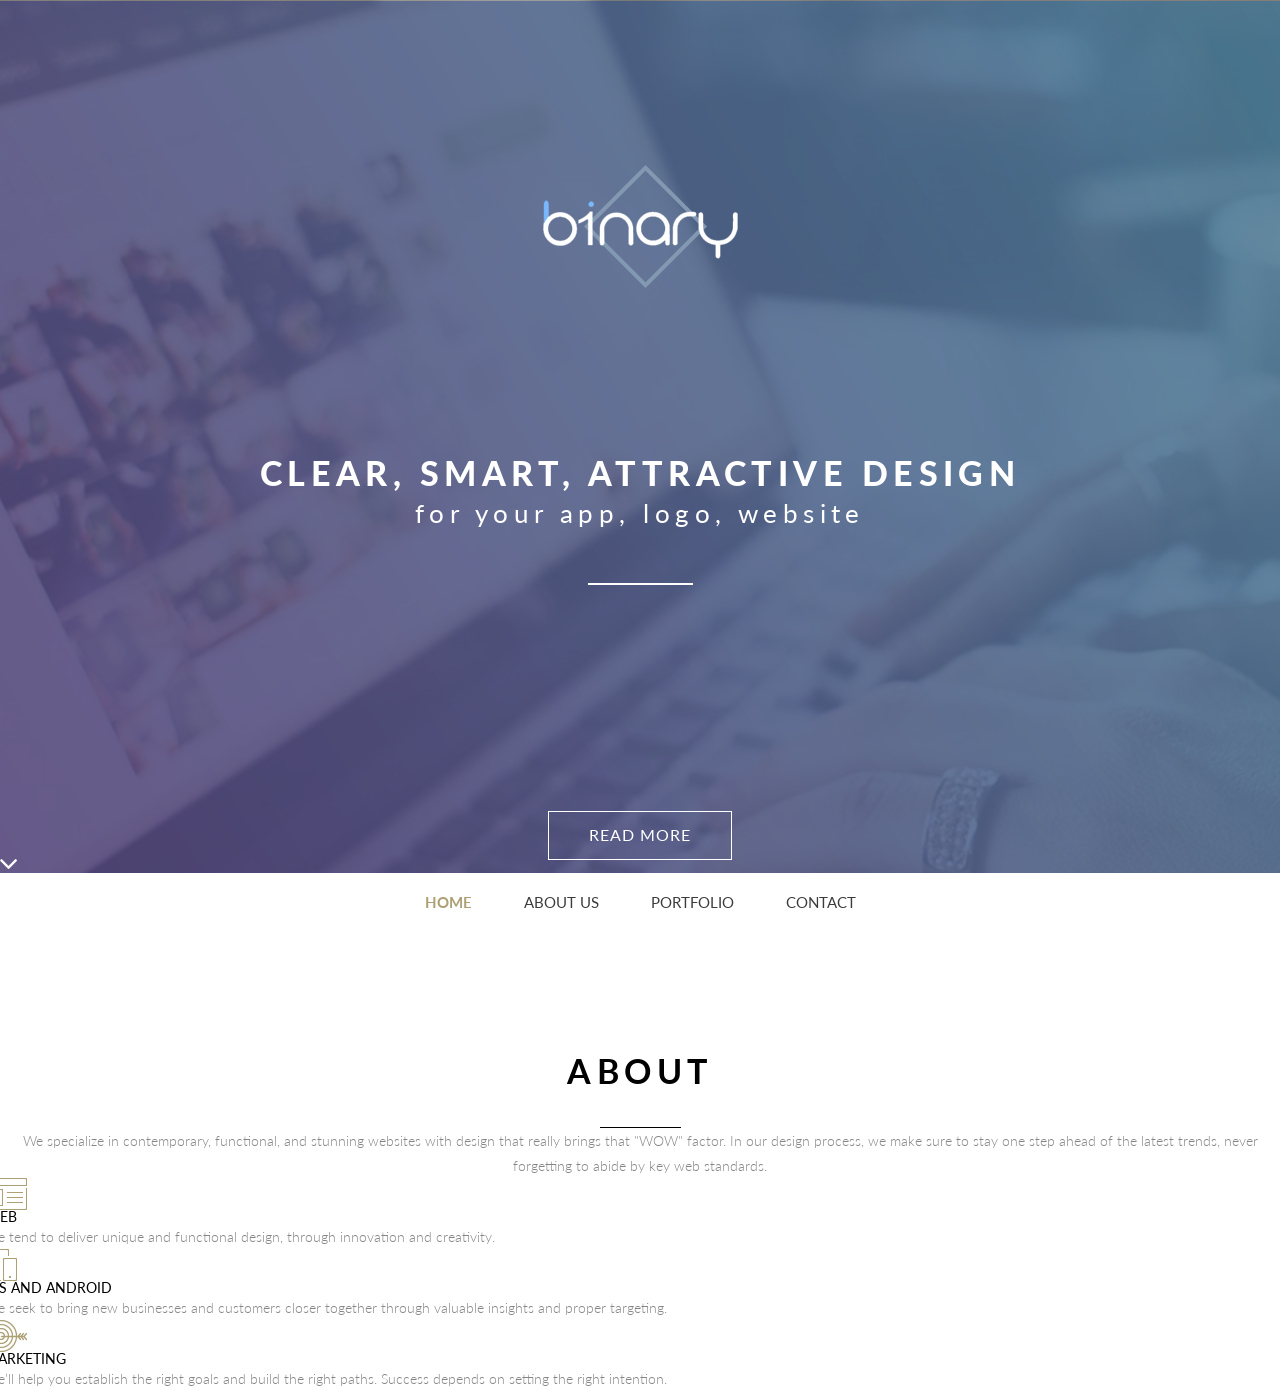
<file: index.html>
<!DOCTYPE html>
<html>

<head>
	<title>Bem</title>
	<link rel="stylesheet" href="css/ZeroingCSSstyles.css">
	<link rel="stylesheet" href="css/Bem.css">
	<meta charset="utf-8">
</head>

<body>
	<div class="header">
		<div class="header__container">
			<div class="header__logo">
				<img class="header__logo-img" src="images/Bem/header/Binary.png" alt="">
			</div>
			<div class="title header__title">
				<div class="header__title-text">Clear, smart, attractive design</div>
				<div class="header__title-subtext">for your app, logo, website</div>
			</div>
			<a class="button header__button" href="#">
				<span class="header__button-text">
					READ MORE
				</span>
			</a>
			<a class="header__btn-to-down" href="#">
				<img class="header__btn-to-down-img" src="images/Bem/header/arrow_down.png" alt="">
			</a>
		</div>
	</div>
	<div class="about">
		<div class="about__container">
			<div class="about__menu">
				<div class="about__menu-item"><a class="menu-link about__menu-link about__menu-link--active"
						href="#">HOME</a></div>
				<div class="about__menu-item"><a class="menu-link about__menu-link" href="#">ABOUT US</a></div>
				<div class="about__menu-item"><a class="menu-link about__menu-link" href="#">PORTFOLIO</a></div>
				<div class="about__menu-item"><a class="menu-link about__menu-link" href="#">CONTACT</a></div>
			</div>
			<div class="title about__title">ABOUT</div>
			<div class="text about__text">
				We specialize in contemporary, functional, and stunning websites with design that really brings that
				"WOW" factor.
				In our design process, we make sure to stay one step ahead of the latest trends,
				never forgetting to abide by key web standards.
			</div>
			<div class="about__row">
				<div class="about__row-columns">
					<div class="about__row-column about__row-column--1">
						<div class="about__column-circle">
							<img class="about__column-img-1" src="images/Bem/about/01.png">
						</div>
						<div class="about__column-title">WEB</div>
						<div class="text about__column-text">
							We tend to deliver unique and
							functional design, through
							innovation and creativity.
						</div>
						<div class="about__row-column about__row-column--2">
							<div class="about__column-circle">
								<img class="about__column-img-2" src="images/Bem/about/02.png">
							</div>
							<div class="about__column-title">iOS AND ANDROID</div>
							<div class="text about__column-text">
								We seek to bring new businesses and
								customers closer together through valuable
								insights and proper targeting.
							</div>
							<div class="about__row-column about__row-column--3">
								<div class="about__column-circle">
									<img class="about__column-img-3" src="images/Bem/about/03.png">
								</div>
								<div class="about__column-title">MARKETING</div>
								<div class="text about__column-text">
									We’ll help you establish the right goals
									and build the right paths. Success depends
									on setting the right intention.
								</div>
							</div>
						</div>
					</div>
				</div>
			</div>
</body>

</html>
</file>
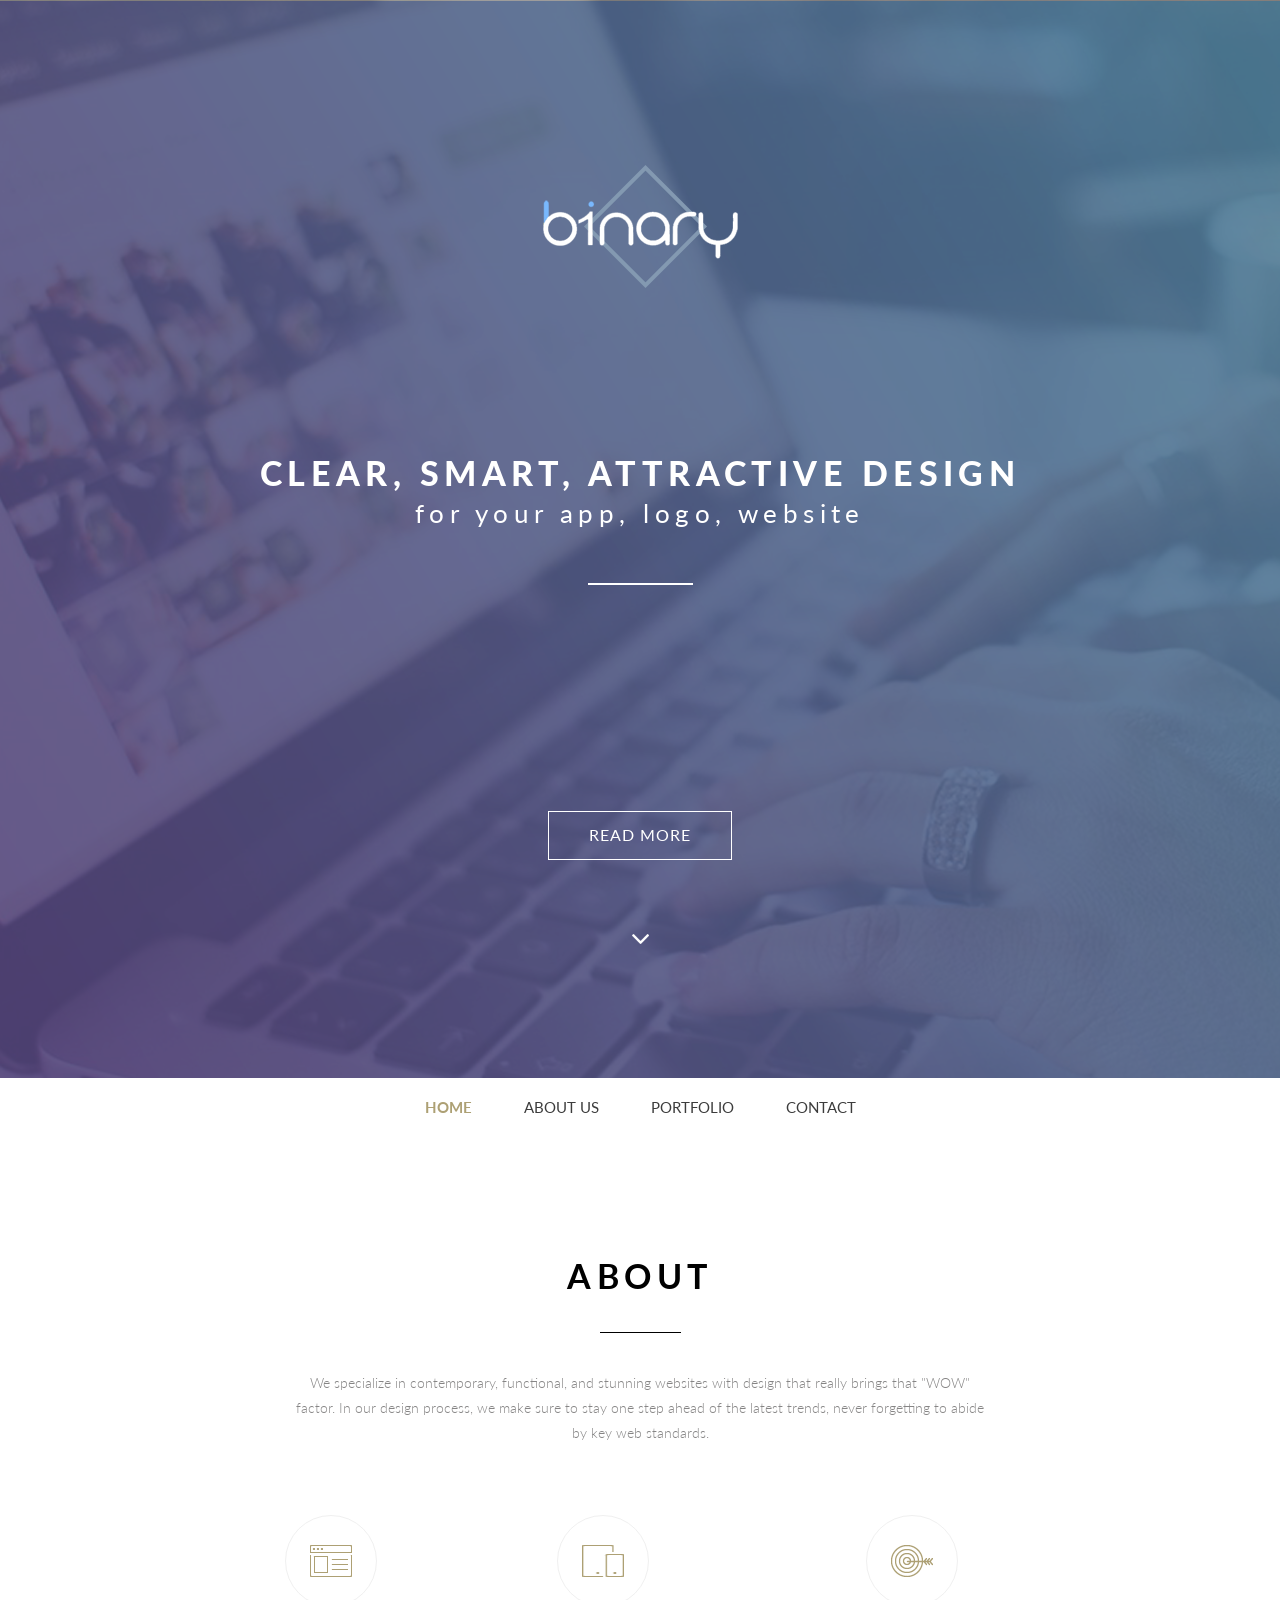
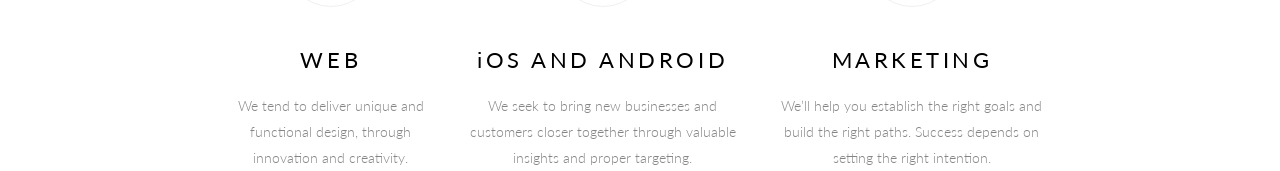
<file: Bem.html>
<!DOCTYPE html>
<html>

<head>
	<title>Bem</title>
	<link rel="stylesheet" href="css/ZeroingCSSstyles.css">
	<link rel="stylesheet" href="css/Bem.css">
	<meta charset="utf-8">
</head>

<body>
	<div class="header">
		<div class="container">
			<div class="header__logo">
				<img class="header__logo-img" src="images/Bem/header/Binary.png" alt="">
			</div>
			<div class="title header__title">
				<div class="header__title-text">Clear, smart, attractive design</div>
				<div class="header__title-subtext">for your app, logo, website</div>
			</div>
			<a class="button header__button" href="#">
				<span class="header__button-text">
					READ MORE
				</span>
			</a>
			<div class="header__btn-container">
				<a class="header__btn-to-down" href="#">
					<img class="header__btn-to-down-img" src="images/Bem/header/arrow_down.png" alt="">
				</a>
			</div>
		</div>
	</div>
	<div class="about">
		<div class="container">
			<div class="about__menu">
				<div class="about__menu-item"><a class="menu-link about__menu-link about__menu-link--active"
						href="#">HOME</a></div>
				<div class="about__menu-item"><a class="menu-link about__menu-link" href="#">ABOUT US</a></div>
				<div class="about__menu-item"><a class="menu-link about__menu-link" href="#">PORTFOLIO</a></div>
				<div class="about__menu-item"><a class="menu-link about__menu-link" href="#">CONTACT</a></div>
			</div>
			<div class="title about__title">ABOUT</div>
			<div class="about__text-container">
				<div class="text about__text">
					We specialize in contemporary, functional, and stunning websites with design that really brings that
					"WOW" factor.
					In our design process, we make sure to stay one step ahead of the latest trends,
					never forgetting to abide by key web standards.
				</div>
			</div>
				<div class="about__row-container">
					<div class="about__row">
						<div class="about__row-column">
							<div class="about__column-item">
								<div class="about__item-picture">
									<div class="about__item-circle">
										<img class="about__item-img" src="images/Bem/about/01.png" alt="">
									</div>
								</div>
								<div class="about__item-body">
									<div class="about__item-title">WEB</div>
									<div class="text about__item-text">We tend to deliver unique and
										functional design, through
										innovation and creativity.</div>
								</div>
							</div>
						</div>
						<div class="about__row-column">
							<div class="about__column-item">
								<div class="about__item-picture">
									<div class="about__item-circle">
										<img class="about__item-img" src="images/Bem/about/02.png" alt="">
									</div>
								</div>
								<div class="about__item-body">
									<div class="about__item-title">iOS AND ANDROID</div>
									<div class="text about__item-text">We seek to bring new businesses and
									customers closer together through valuable
									insights and proper targeting.</div>
								</div>
							</div>
						</div>
						<div class="about__row-column">
							<div class="about__column-item">
								<div class="about__item-picture">
									<div class="about__item-circle">
										<img class="about__item-img" src="images/Bem/about/03.png" alt="">
									</div>
								</div>
								<div class="about__item-body">
									<div class="about__item-title">MARKETING</div>
									<div class="text about__item-text">We’ll help you establish the right goals
									and build the right paths. Success depends
									on setting the right intention.</div>
								</div>
							</div>
						</div>
					</div>
				</div>
			</div>
		</div>
	</div>
</body>

</html>
</file>
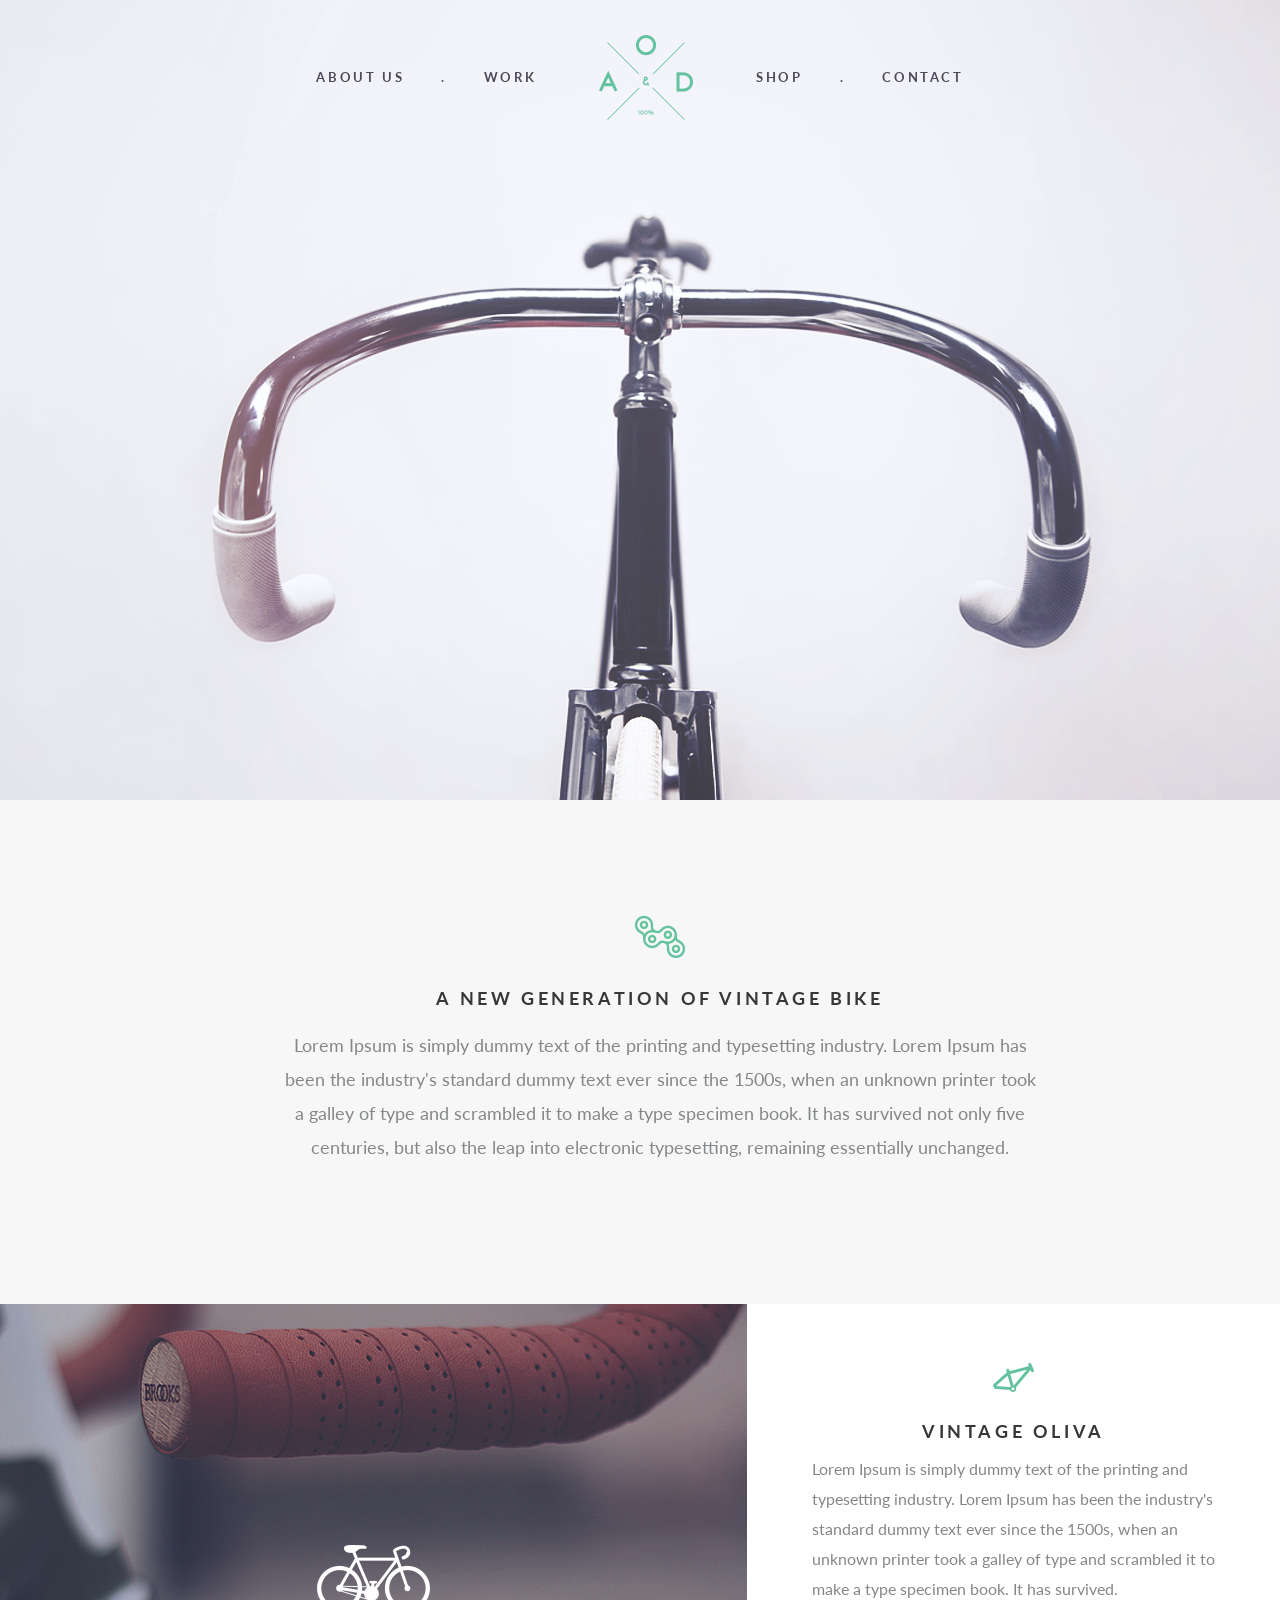
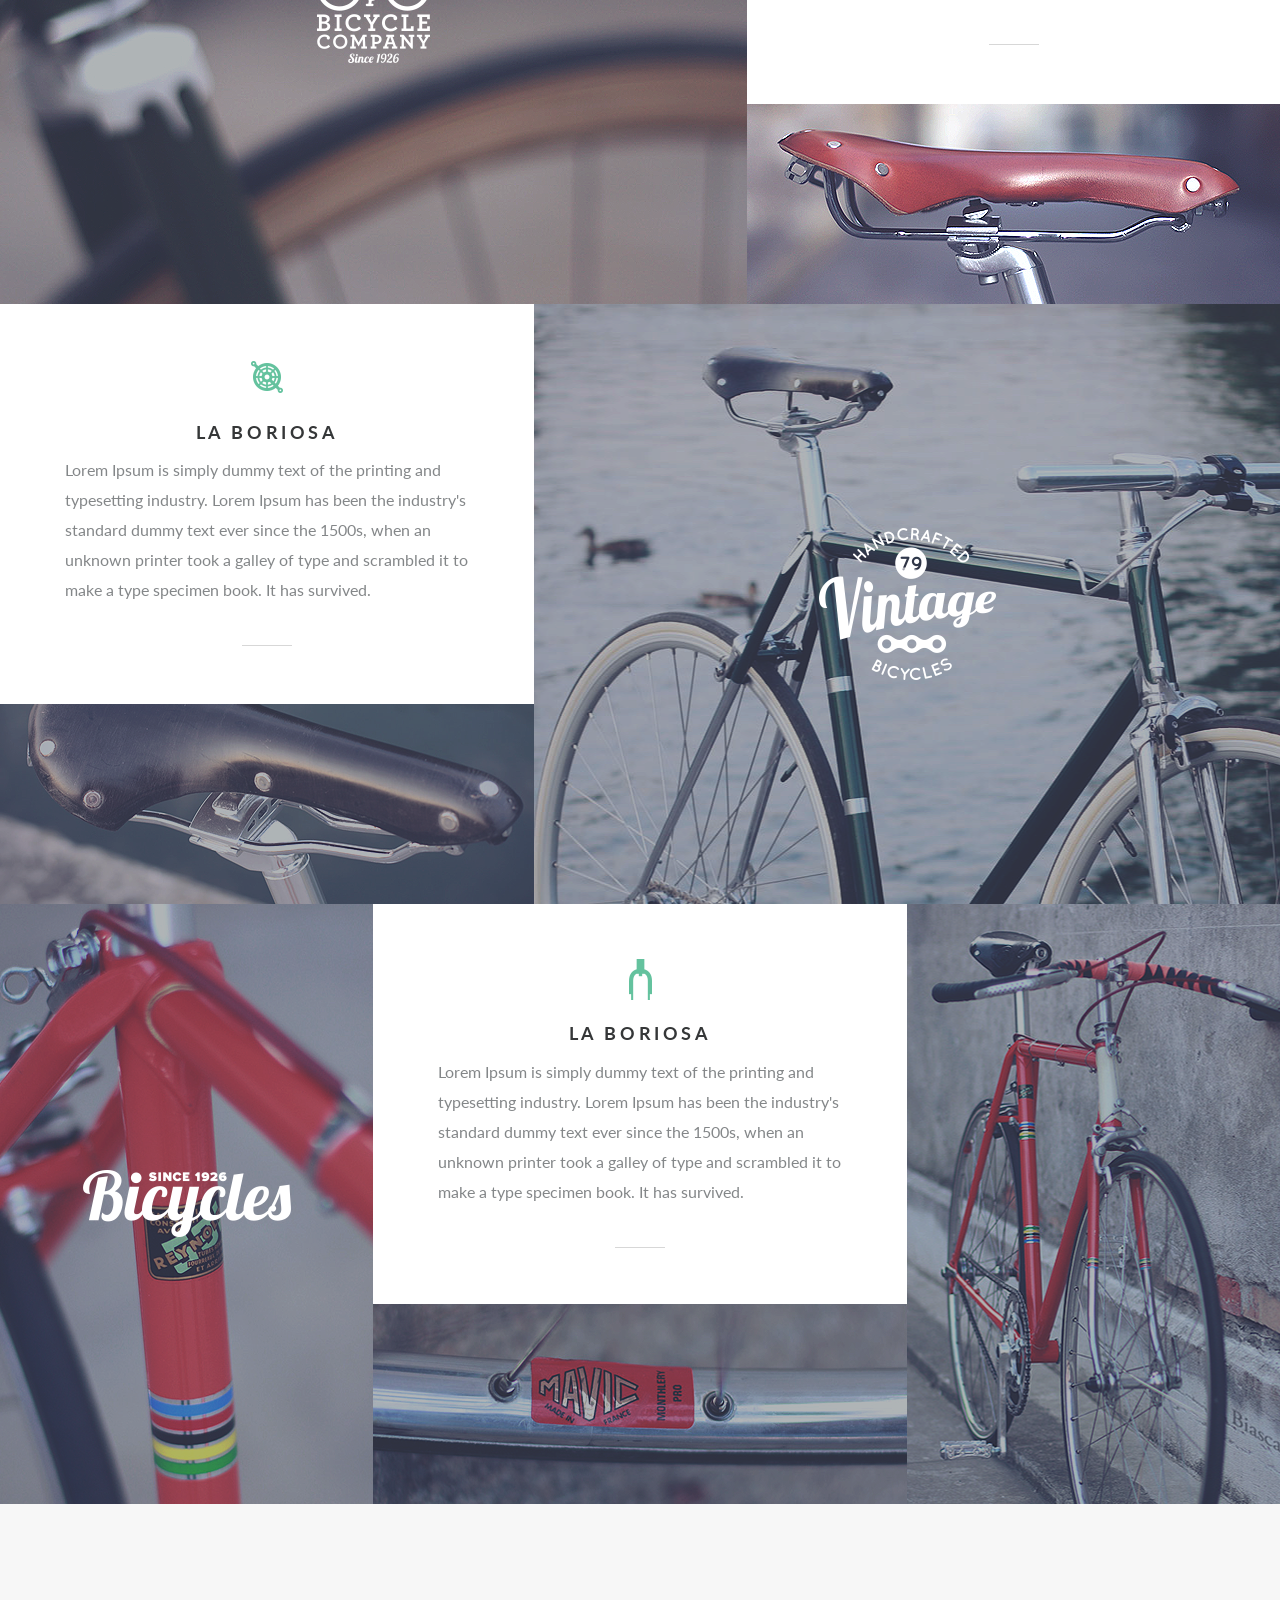
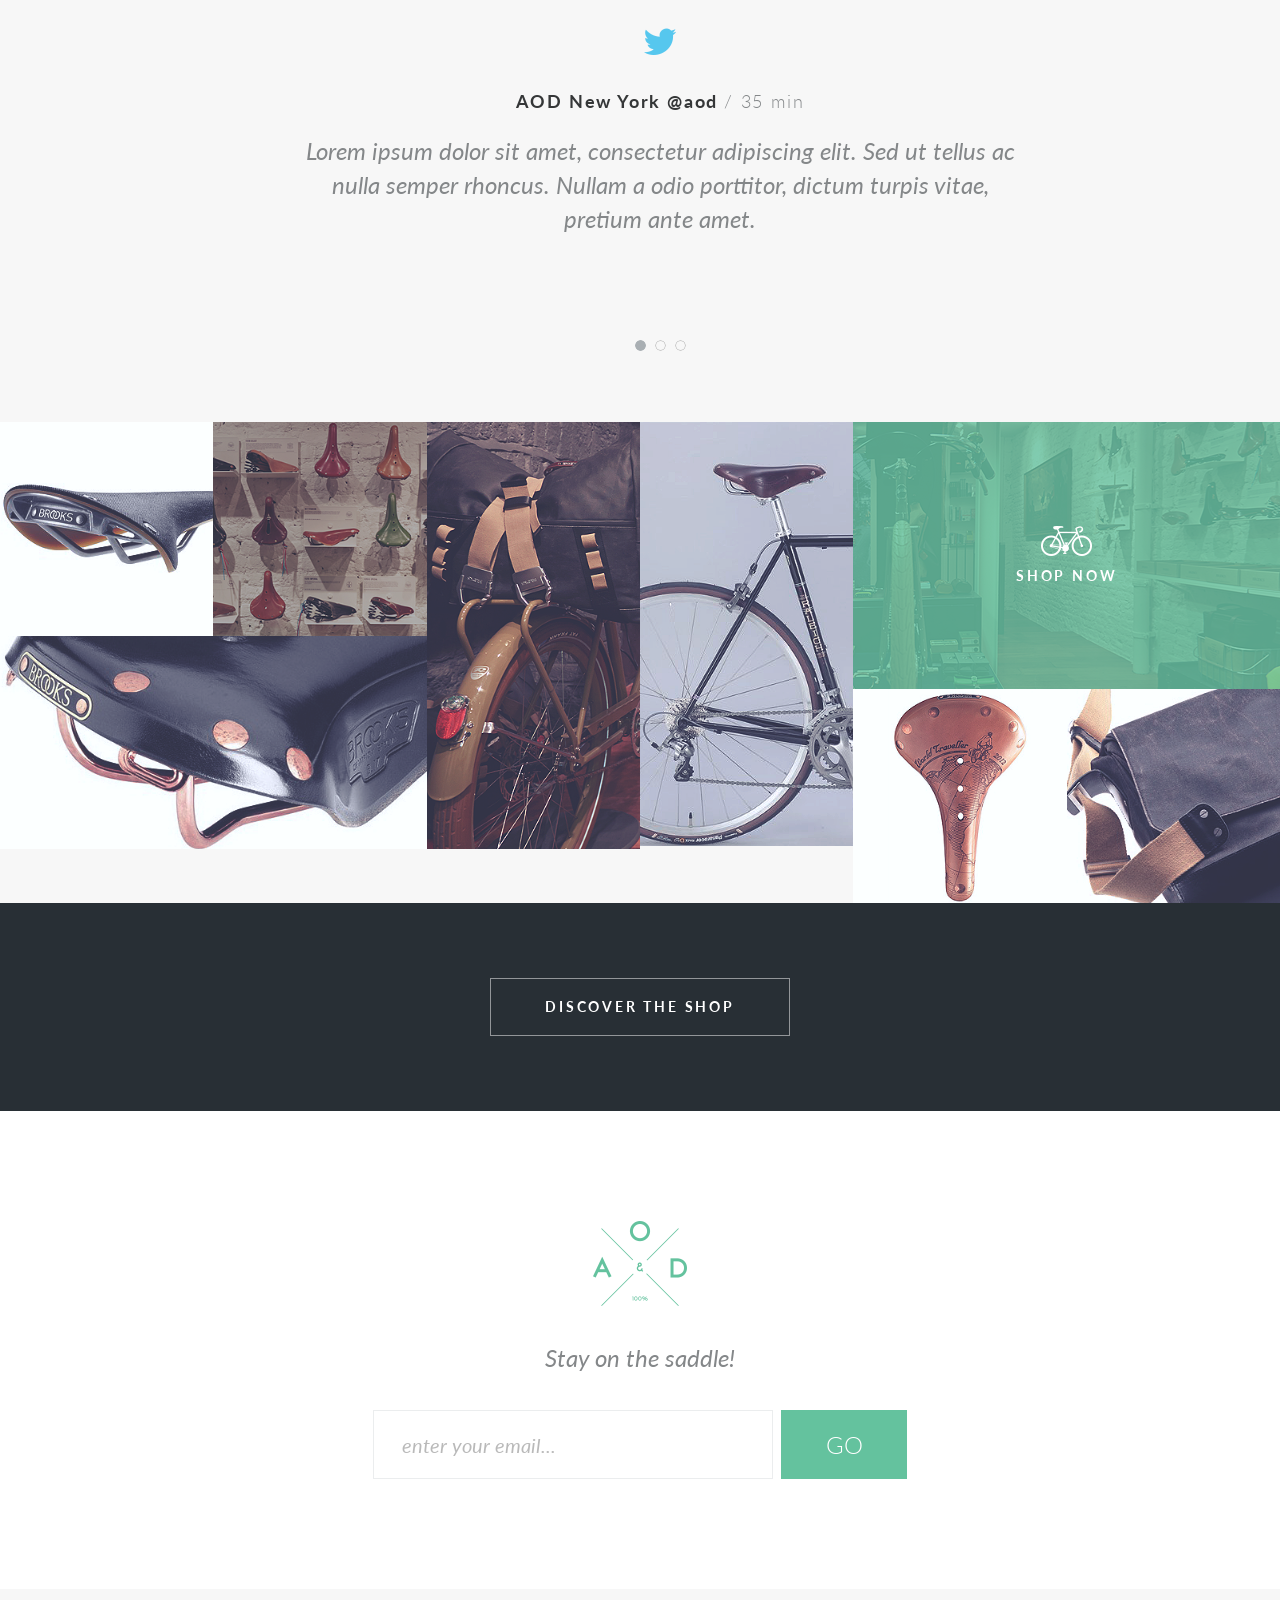
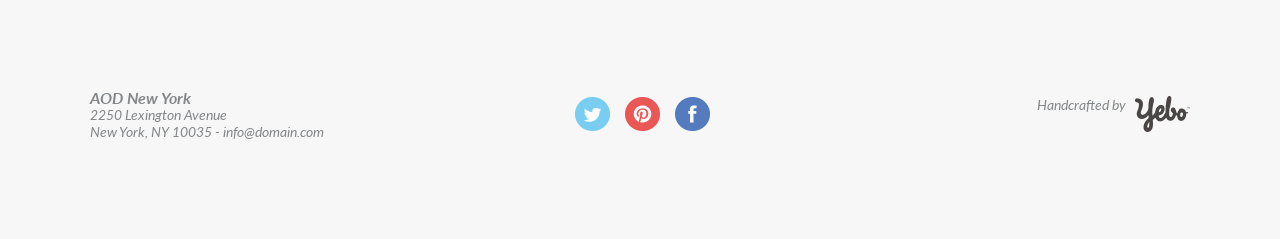
<file: Bicycles.html>
<!DOCTYPE html>
<html>
<head>
	<title>Bicycles</title>
	<meta charset="utf-8">
	<link rel="stylesheet" href="css/ZeroingCSSstyles.css">
	<link rel="stylesheet" href="css/Bicycles.css">
	<meta name="viewport" content="width=device-width">
</head>
<body>
	<div class="wrapper">
		<div class="content">
			<div class="start">
				<div class="container start__container">
					<div class="start__row-out">
						<!-- <div class="start__bg"><img src="images/Bicycles/start/b_1.png" alt=""></div> -->
						<div class="start__row-in">
							<div class="start__row-column">
								<a class="start__column-text" href="#">about us</a>
								<div class="start__column-text start__point">.</div>
								<a class="start__column-text" href="#">work</a>
							</div>
							<div class="start__row-img"><img src="images/Bicycles/start/logo.png" alt=""></div>
							<div class="start__row-column">
								<a class="start__column-text" href="#">shop</a>
								<div class="start__column-text start__point">.</div>
								<a class="start__column-text" href="#">contact</a>
							</div>
						</div>
					</div>
				</div>
			</div>
			<div class="container block__container">
				<div class="block block--first">
					<img class="block__img" src="images/Bicycles/blocks/icon_1.png" alt="">
					<div class="block__title block__title--first">A NEW GENERATION OF VINTAGE BIKE</div>
					<div class="block__text block__text--first">Lorem Ipsum is simply dummy text of the printing and typesetting industry. Lorem Ipsum has been the industry's standard
					dummy text ever since the 1500s, when an unknown printer took a galley of type and scrambled it to make a type specimen
					book. It has survived not only five centuries, but also the leap into electronic typesetting, remaining essentially
					unchanged.</div>
				</div>
			</div>
			<div class="blocks">
				<div class="container blocks__container">
					<div class="blocks__row">
						<div class="blocks__row-img blocks__row-img--1"><img src="images/Bicycles/blocks/img_logo_1.png" alt=""></div>
						<div class="blocks__row-column">
							<div class="block blocks__column-block">
								<img class="block__img" src="images/Bicycles/blocks/icon_2.png" alt="">
								<div class="block__title">vintage Oliva</div>
								<div class="block__text">Lorem Ipsum is simply dummy text of the printing and typesetting industry. Lorem Ipsum has been the industry's standard
								dummy text ever since the 1500s, when an unknown printer took a galley of type and scrambled it to make a type specimen
								book. It has survived.</div>
								<div class="block__line"></div>
							</div>
							<div class="blocks__column-img"><img src="images/Bicycles/blocks/img_2.png" alt=""></div>
						</div>
					</div>
					<div class="blocks__row">
						<div class="blocks__row-column">
							<div class="block blocks__column-block">
								<img class="block__img" src="images/Bicycles/blocks/icon_3.png" alt="">
								<div class="block__title">La Boriosa</div>
								<div class="block__text">Lorem Ipsum is simply dummy text of the printing and typesetting industry. Lorem Ipsum has been the industry's standard
								dummy text ever since the 1500s, when an unknown printer took a galley of type and scrambled it to make a type specimen
								book. It has survived.</div>
								<div class="block__line"></div>
							</div>
							<div class="blocks__column-img"><img src="images/Bicycles/blocks/img_4.png" alt=""></div>
						</div>
						<div class="blocks__row-img blocks__row-img--2"><img src="images/Bicycles/blocks/img_logo_2.png" alt=""></div>
					</div>
					<div class="blocks__row">
						<div class="blocks__row-img blocks__row-img--3"><img src="images/Bicycles/blocks/img_logo_3.png" alt=""></div>
						<div class="blocks__row-column">
							<div class="block blocks__column-block">
								<img class="block__img" src="images/Bicycles/blocks/icon_4.png" alt="">
								<div class="block__title block__title--another">La Boriosa</div>
								<div class="block__text">Lorem Ipsum is simply dummy text of the printing and typesetting industry. Lorem Ipsum has been the industry's standard
								dummy text ever since the 1500s, when an unknown printer took a galley of type and scrambled it to make a type specimen
								book. It has survived.</div>
								<div class="block__line"></div>
							</div>
							<div class="blocks__column-img"><img src="images/Bicycles/blocks/img_6.png" alt=""></div>
						</div>
						<div class="blocks__row-img blocks__row-img--4"></div>
					</div>
				</div>
			</div>
			<div class="container block__container">
				<div class="block block--second">
					<img class="block__img" src="images/Bicycles/blocks/icon_5.png" alt="">
					<div class="block__title block__title--second">AOD New York @aod <div class="block__aftertitle">/ 35 min</div></div>
					<div class="block__text block__text--second">Lorem ipsum dolor sit amet, consectetur adipiscing elit. Sed ut tellus ac nulla semper rhoncus. Nullam a odio porttitor,
					dictum turpis vitae, pretium ante amet.</div>
					<div class="ellipse">
						<div class="ellipse__row">
							<a class="ellipse__row-column" href="#"><img src="images/Bicycles/blocks/ellipse_full.png" alt=""></a>
							<a class="ellipse__row-column" href="#"><img src="images/Bicycles/blocks/ellipse.png" alt=""></a>
							<a class="ellipse__row-column" href="#"><img src="images/Bicycles/blocks/ellipse.png" alt=""></a>
						</div>
					</div>
				</div>
			</div>
			<div class="pictures">
				<div class="container pictures__container">
					<div class="pictures__big-row">
						<div class="pictures__big-row-column">
							<div class="item">
								<div class="item__row">
									<div class="item__row-column"><img src="images/Bicycles/pictures/img_1.png" alt=""></div>
									<div class="item__row-column"><img src="images/Bicycles/pictures/img_2.png" alt=""></div>
								</div>
								<div class="item__row"><img src="images/Bicycles/pictures/img_3.png" alt=""></div>
							</div>
						</div>
						<div class="pictures__big-row-column">
							<div class="item item--center">
								<div class="item__row-column"><img src="images/Bicycles/pictures/img_4.png" alt=""></div>
								<div class="item__row-column"><img src="images/Bicycles/pictures/img_5.png" alt=""></div>
							</div>
						</div>
						<div class="pictures__big-row-column">
							<div class="item">
								<div class="item__row item__row--bg">
									<div class="item__bg">
										<div class="item__bg-logo"><img src="images/Bicycles/pictures/icon.png" alt=""></div>
										<div class="item__bg-title">shop now</div>
									</div>
								</div>
								<div class="item__row">
									<div class="item__row-column"><img src="images/Bicycles/pictures/img_6.png" alt=""></div>
									<div class="item__row-column"><img src="images/Bicycles/pictures/img_7.png" alt=""></div>
								</div>
							</div>
						</div>
					</div>
				</div>
			</div>
			<div class="button">
				<div class="container button__container">
					<div class="button__row">
						<a href="#" class="button__row-column">
							<div class="button__text">DISCOVER THE SHOP</div>
						</a>
					</div>
				</div>
			</div>
			<div class="claim">
				<div class="container claim__container">
					<div class="claim__row">
						<div class="claim__logo"><img src="images/Bicycles/start/logo.png" alt=""></div>
						<div class="claim__title">Stay on the saddle!</div>
						<form action="#" class="claim__input">
							<input type="email" content="" class="claim__email" placeholder="enter your email...">
							<a href="#" class="claim__button">
								<div class="claim__button-text">GO</div>
							</a>
						</form>
					</div>
				</div>
			</div>
		</div>
		<footer class="footer">
			<div class="container footer__container">
				<div class="footer__row">
					<div class="footer__row-column-text">
						<div class="footer__text footer__text-active">AOD New York</div>
						<div class="footer__text">2250 Lexington Avenue</div>
						<div class="footer__text">New York, NY 10035 - info@domain.com</div>
					</div>
					<div class="footer__row-column footer__column-logos">
						<div class="footer__logos"><a href="#"><img src="images/Bicycles/footer/twitter.png" alt="twitter"></a></div>	
						<div class="footer__logos"><a href="#"><img src="images/Bicycles/footer/pinterest.png" alt="pinterest"></a></div>	
						<div class="footer__logos"><a href="#"><img src="images/Bicycles/footer/facebook.png" alt="facebook"></a></div>	
					</div>
					<div class="footer__row-column">
						<div class="footer__logo-text">Handcrafted by</div>
						<img src="images/Bicycles/footer/y_e_b_o_logo.png" alt="logo">
					</div>
				</div>
			</div>
		</footer>
	</div>
</body>
</html>
</file>
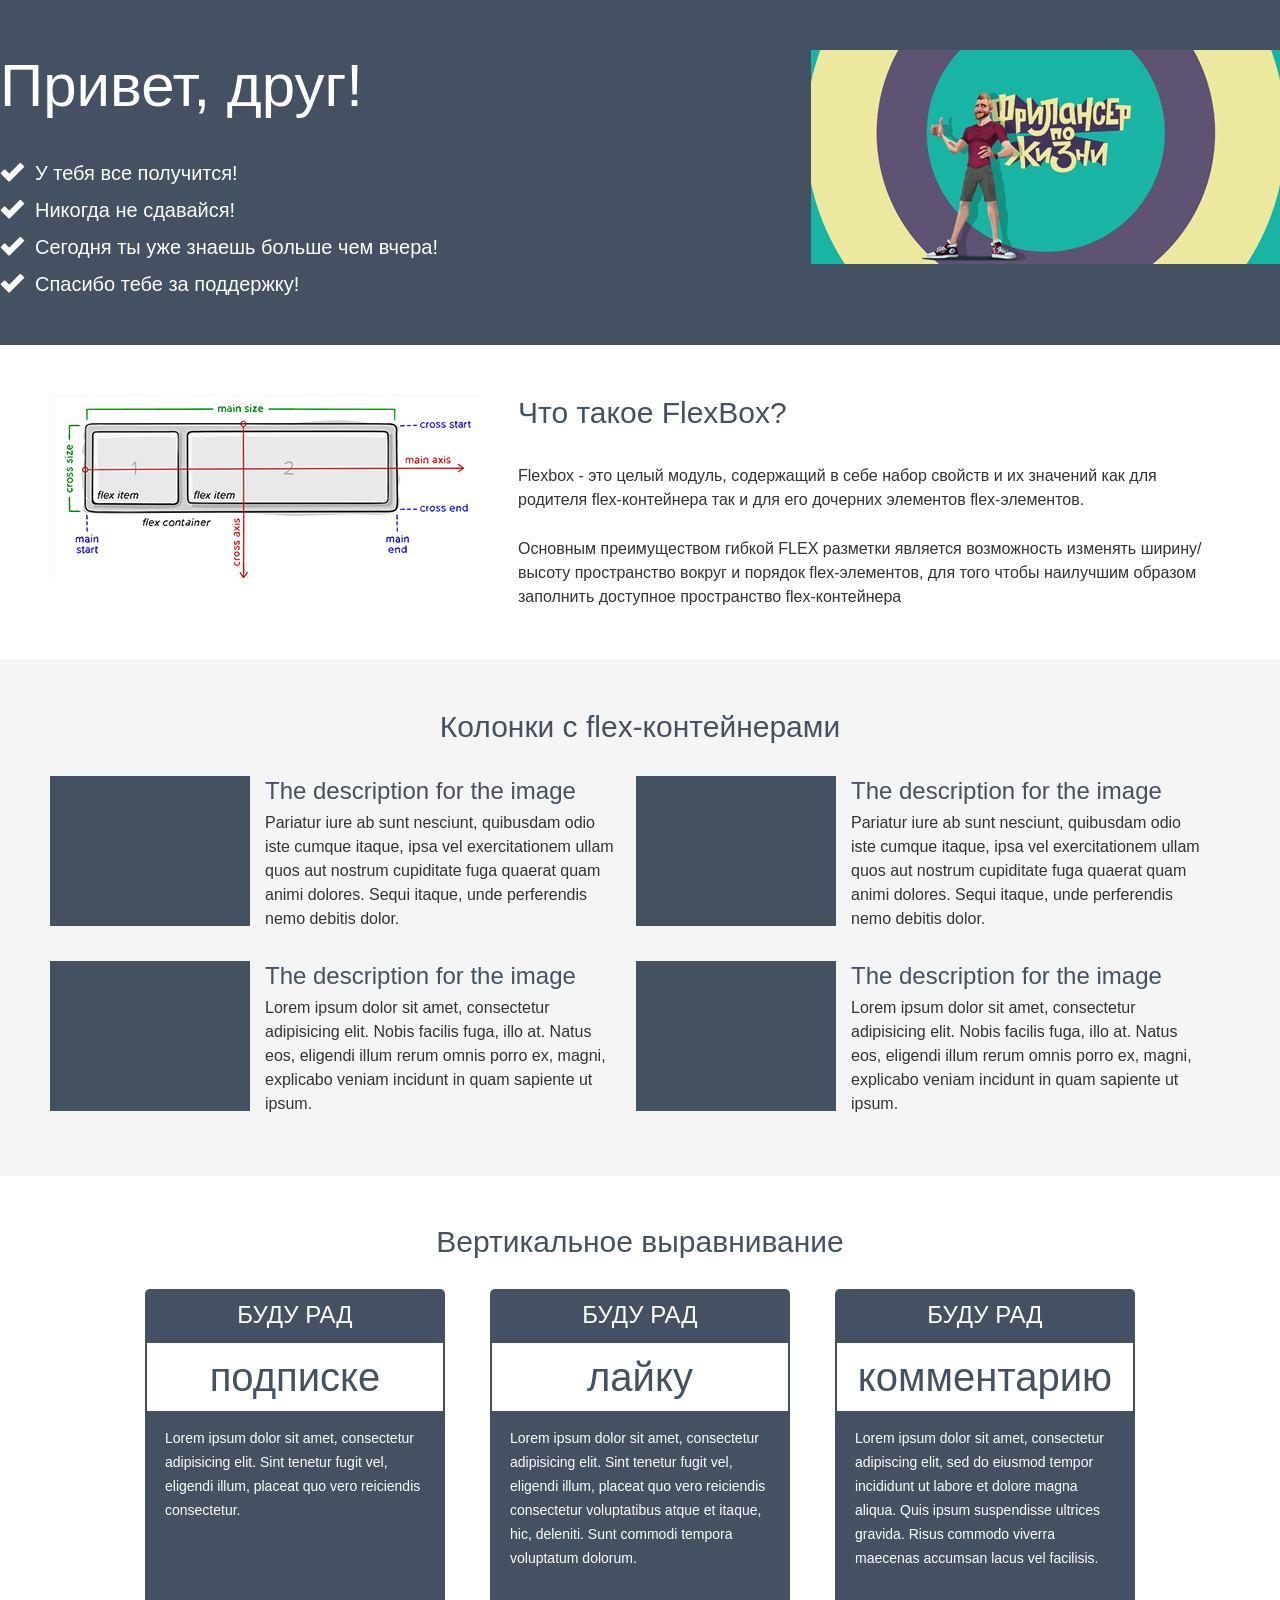
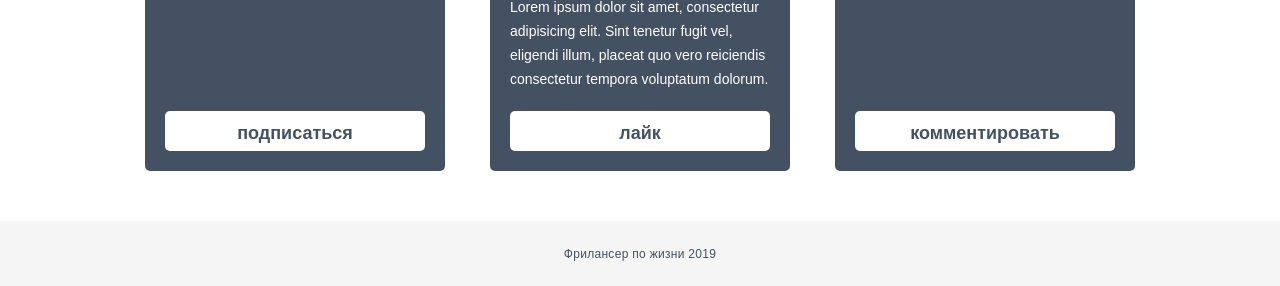
<file: Flex.html>
<!DOCTYPE html>
<html>
<head>
	<title>Flex</title>
	<meta charset="utf-8">
	<link rel="stylesheet" href="css/ZeroingCSSstyles.css">
	<link rel="stylesheet" href="css/Flex.css">
</head>
<body>
	<div class="wrapper">
		<div class="content">
			<div class="hello">
				<div class="container">
					<div class="hello__row">
						<div class="hello__row-body">
							<div class="hello__body-title">
								Привет, друг!
							</div>
							<ul class="hello__body-list">
								<li>У тебя все получится!</li>
								<li>Никогда не сдавайся!</li>
								<li>Сегодня ты уже знаешь больше чем вчера!</li>
								<li>Спасибо тебе за поддержку!</li>
							</ul>
						</div>
						<div class="hello__row-img">
							<img src="images/Flex/Hello/img_1.png" alt="Picture-1">
						</div>
					</div>
				</div>
			</div>
			<div class="what">
				<div class="container">
					<div class="what__row">
						<div class="what__row-img"><img src="images/Flex/What/img_2.png" alt=""></div>
						<div class="what__row-body">
							<div class="what__body-title title">Что такое FlexBox?</div>
							<div class="what__body-text">
								<p>
									Flexbox - это целый модуль, содержащий в себе набор свойств и их значений как для родителя flex-контейнера так и для его
									дочерних элементов flex-элементов.
								</p>
								<p>
									Основным преимуществом гибкой FLEX разметки является возможность изменять ширину/высоту пространство вокруг и порядок
									flex-элементов, для того чтобы наилучшим образом заполнить доступное пространство flex-контейнера
								</p>
							</div>
						</div>
					</div>
				</div>
			</div>
			<div class="columns">
				<div class="container">
					<div class="columns__title title">Колонки с flex-контейнерами</div>
					<div class="columns__row">
						<div class="columns__row-column">
							<div class="item__row">
								<div class="item__img"><img src="images/Flex/Columns/img_columns.png" alt="img"></div>
								<div class="item__body">
									<div class="item__title">The description for the image</div>
									<div class="item__text">
										Pariatur iure ab sunt nesciunt, quibusdam odio iste cumque itaque, ipsa vel exercitationem ullam quos aut
										nostrum
										cupiditate fuga quaerat quam animi dolores. Sequi itaque, unde perferendis nemo debitis dolor.
									</div>
								</div>
							</div>
						</div>
						<div class="columns__row-column">
							<div class="item__row">
								<div class="item__img"><img src="images/Flex/Columns/img_columns.png" alt="img"></div>
								<div class="item__body">
									<div class="item__title">The description for the image</div>
									<div class="item__text">
										Pariatur iure ab sunt nesciunt, quibusdam odio iste cumque itaque, ipsa vel exercitationem ullam quos aut nostrum
										cupiditate fuga quaerat quam animi dolores. Sequi itaque, unde perferendis nemo debitis dolor.
									</div>
								</div>
							</div>
						</div>
						<div class="columns__row-column">
							<div class="item__row">
								<div class="item__img"><img src="images/Flex/Columns/img_columns.png" alt="img"></div>
								<div class="item__body">
									<div class="item__title">The description for the image</div>
									<div class="item__text">
										Lorem ipsum dolor sit amet, consectetur adipisicing elit. Nobis facilis fuga, illo at. Natus eos, eligendi illum rerum
										omnis porro ex, magni, explicabo veniam incidunt in quam sapiente ut ipsum.
									</div>
								</div>
							</div>
						</div>
						<div class="columns__row-column">
							<div class="item__row">
								<div class="item__img"><img src="images/Flex/Columns/img_columns.png" alt="img"></div>
								<div class="item__body">
									<div class="item__title">The description for the image</div>
									<div class="item__text">
										Lorem ipsum dolor sit amet, consectetur adipisicing elit. Nobis facilis fuga, illo at. Natus eos, eligendi illum rerum
										omnis porro ex, magni, explicabo veniam incidunt in quam sapiente ut ipsum.
									</div>
								</div>
							</div>
						</div>
					</div>
				</div>
			</div>
			<div class="vertical">
				<div class="container">
					<div class="vertical__title title">Вертикальное выравнивание</div>
					<div class="vertical__body">
						<div class="vertical__row">
							<div class="vertical__row-column">
								<div class="vertical__item">
									<div class="vertical__item-title">буду рад</div>
									<div class="vertical__item-subtitle">подписке</div>
									<div class="vertical__item-text">
										<p>
											Lorem ipsum dolor sit amet, consectetur adipisicing elit. Sint tenetur fugit vel, eligendi illum, placeat quo vero
											reiciendis consectetur.
										</p>
									</div>
									<a href="#" class="vertical__item-btn">подписаться</a>
								</div>
							</div>
							<div class="vertical__row-column">
								<div class="vertical__item">
									<div class="vertical__item-title">буду рад</div>
									<div class="vertical__item-subtitle">лайку</div>
									<div class="vertical__item-text">
										<p>
											Lorem ipsum dolor sit amet, consectetur adipisicing elit. Sint tenetur fugit vel, eligendi illum,
											placeat quo vero
											reiciendis consectetur voluptatibus atque et itaque, hic, deleniti. Sunt commodi tempora voluptatum
											dolorum.
										</p>
										<p>
											Lorem ipsum dolor sit amet, consectetur adipisicing elit. Sint tenetur fugit vel, eligendi illum,
											placeat quo vero
											reiciendis consectetur tempora voluptatum dolorum.
										</p>
									</div>
									<a href="#" class="vertical__item-btn">лайк</a>
								</div>
							</div>
							<div class="vertical__row-column">
								<div class="vertical__item">
									<div class="vertical__item-title">буду рад</div>
									<div class="vertical__item-subtitle">комментарию</div>
									<div class="vertical__item-text">
									<p>
										Lorem ipsum dolor sit amet, consectetur adipiscing elit, sed do eiusmod tempor incididunt ut labore et dolore magna
										aliqua. Quis ipsum suspendisse ultrices gravida. Risus commodo viverra maecenas accumsan lacus vel facilisis.
									</p>
									</div>
									<a href="#" class="vertical__item-btn">комментировать</a>
								</div>
							</div>
						</div>
					</div>
				</div>
			</div>
		</div>
		<footer class="footer">
			<div class="container">
				<div class="footer__row">
					<div class="footer__column">
						<div class="footer__column-text">Фрилансер по жизни 2019</div>
					</div>
				</div>
			</div>
		</footer>
	</div>
</body>
</html>
</file>
<file: css/ZeroingCSSstyles.css>
* {
	padding: 0;
	margin: 0;
	border: 0;
}

*,
*:before,
*:after {
	-webkit-box-sizing: border-box;
	-moz-box-sizing: border-box;
	box-sizing: border-box;
}

:focus,
:active {
	outline: none;
}
a:focus,
a:active {
	outline: none;
}

nav,
footer,
header,
aside {
	display: block;
}

html,
body {
	height: 100%;
	width: 100%;
	font-size: 100%;
	line-height: 1;
	font-size: 14px;
	-ms-text-size-adjust: 100%;
	-moz-text-size-adjust: 100%;
	-webkit-text-size-adjust: 100%;
}

input,
button,
textarea {
	font-family: inherit;
}

input::-ms-clear {
	display: none;
}
button {
	cursor: pointer;
}
button::-moz-focus-inner {
	padding: 0;
	border: 0;
}
a,
a:visited {
	text-decoration: none;
}
a:hover {
	text-decoration: none;
}
ul li {
	list-style: none;
}
img {
	vertical-align: top;
}
h1,
h2,
h3,
h4,
h5,
h6 {
	font-size: inherit;
	font-weight: 400;
}
</file>
<file: css/Bem.css>
@import url("https://fonts.googleapis.com/css2?family=Lato:wght@300;400;700;900&display=swap");
body {
  font-family: Lato; }

.container {
  max-width: 1280px;
  margin: 0 auto; }

.title {
  font-size: 34px;
  line-height: 1.2;
  font-weight: 700;
  text-transform: uppercase;
  letter-spacing: 0.16em;
  color: #000000; }
  .title::after {
    content: '';
    display: block;
    margin: 35px auto 0 auto;
    width: 81px;
    height: 1px;
    background-color: #000000; }

.button {
  padding: 13px;
  outline: 1px solid white;
  width: 182px;
  height: 47px;
  font-size: 16px;
  line-height: 1.2;
  font-weight: 400;
  letter-spacing: 0.06em;
  color: #ffffff;
  text-align: center; }

.header {
  background: url("../images/Bem/header/bg_image.png") no-repeat; }
  .header__logo {
    text-align: center;
    padding: 165px 0; }
  .header__logo-img {
    -webkit-box-flex: 0;
    -ms-flex: 0 1 195px;
    flex: 0 1 195px; }
  .header__logo-img img {
    max-width: 100%; }
  .header__title {
    line-height: 40px;
    color: #ffffff;
    text-align: center; }
    .header__title::after {
      margin: 50px auto 0 auto;
      background-color: white;
      width: 105px;
      height: 2px; }
  .header__title-text {
    font-weight: 900; }
  .header__title-subtext {
    font-size: 26px;
    font-weight: 400;
    text-transform: none; }
  .header__button {
    display: block;
    margin: 227px auto 0 auto; }
  .header__btn-container {
    padding: 75px 0 130px 0;
    text-align: center; }
  .header__btn-to-down {
    -webkit-box-flex: 0;
    -ms-flex: 0 1 17px;
    flex: 0 1 17px; }
  .header__btn-to-down-img {
    max-width: 100%; }

.menu-link {
  font-size: 15px;
  line-height: 1.2;
  font-weight: 400;
  color: #3c3c3c; }

.text {
  font-size: 14px;
  line-height: 25px;
  font-weight: 300;
  color: #868585; }

.about__menu {
  text-align: center;
  max-height: 60px; }

.about__menu-item {
  display: inline-block;
  padding: 20px 24px; }

.about__menu-link--active {
  font-weight: 700;
  color: #ada074; }

.about__title {
  margin: 120px 0 0 0;
  text-align: center; }

.about__text-container {
  margin: 0 auto;
  max-width: 690px;
  padding: 37px 0 70px 0; }

.about__text {
  text-align: center; }

.about__row-container {
  max-width: 823px;
  margin: 0 auto; }

.about__row {
  display: -webkit-box;
  display: -ms-flexbox;
  display: flex;
  margin: 0 -15px; }

.about__column-item {
  -webkit-box-flex: 0;
  -ms-flex: 0 0 33.333%;
  flex: 0 0 33.333%;
  padding: 0 15px;
  text-align: center; }

.about__item-picture {
  padding: 0 0 40px 0; }

.about__item-circle {
  margin: 0 auto;
  display: -webkit-box;
  display: -ms-flexbox;
  display: flex;
  -webkit-box-pack: center;
  -ms-flex-pack: center;
  justify-content: center;
  -webkit-box-align: center;
  -ms-flex-align: center;
  align-items: center;
  width: 92px;
  height: 92px;
  border-radius: 50%;
  border: 1px solid #f0f0f0; }

.about__item-img {
  -webkit-box-flex: 0;
  -ms-flex: 0 1 42px;
  flex: 0 1 42px;
  max-height: 32px; }

.about__item-title {
  font-size: 22px;
  line-height: 1.2;
  font-weight: 400;
  letter-spacing: 0.16em;
  color: #000000;
  margin: 0 0 20px 0; }

.about__item-text {
  line-height: 26px; }
</file>
<file: css/Bicycles.css>
@import url("https://fonts.googleapis.com/css2?family=Lato:ital,wght@0,300;0,400;0,700;1,400&display=swap");
body {
  font-family: Lato; }

.wrapper {
  min-height: 100%;
  overflow: hidden;
  display: -webkit-box;
  display: -ms-flexbox;
  display: flex;
  -webkit-box-orient: vertical;
  -webkit-box-direction: normal;
  -ms-flex-direction: column;
  flex-direction: column; }

.content {
  -webkit-box-flex: 1;
  -ms-flex: 1 1 auto;
  flex: 1 1 auto;
  background-color: #f7f7f7; }

.container {
  max-width: 1600px;
  margin: 0 auto; }
  @media (max-width: 769px) {
    .container {
      max-width: 768px; } }

.start__container {
  height: 800px;
  background: url("../images/Bicycles/start/b_1.png") no-repeat center; }

.start__row-out {
  padding: 35px 0;
  display: -webkit-box;
  display: -ms-flexbox;
  display: flex;
  -webkit-box-pack: center;
  -ms-flex-pack: center;
  justify-content: center;
  -webkit-box-align: center;
  -ms-flex-align: center;
  align-items: center; }

.start__row-in {
  display: -webkit-box;
  display: -ms-flexbox;
  display: flex;
  -webkit-box-align: center;
  -ms-flex-align: center;
  align-items: center; }

.start__row-column {
  display: -webkit-box;
  display: -ms-flexbox;
  display: flex; }

.start__row-img {
  -webkit-box-flex: 0;
  -ms-flex: 0 1 94px;
  flex: 0 1 94px;
  margin: 0 63px; }

.start__row-img img {
  min-height: 100%; }

.start__column-text {
  font-size: 13px;
  line-height: 1.2;
  font-weight: 700;
  text-transform: uppercase;
  letter-spacing: 0.2em;
  color: #4d4959; }
  .start__column-text:hover {
    color: #f0ba88; }

.start__point {
  margin: 0 37px; }

.block {
  padding: 0 65px;
  display: -webkit-box;
  display: -ms-flexbox;
  display: flex;
  -webkit-box-orient: vertical;
  -webkit-box-direction: normal;
  -ms-flex-direction: column;
  flex-direction: column;
  -webkit-box-pack: center;
  -ms-flex-pack: center;
  justify-content: center;
  -webkit-box-align: center;
  -ms-flex-align: center;
  align-items: center; }
  .block--first {
    padding: 115px 240px 140px 280px; }
  .block--second {
    padding: 124px 260px 68px 300px; }
  .block__img img {
    min-width: 100%; }
  .block__title {
    margin: 29px 0 12px 0;
    font-size: 18px;
    line-height: 1.2;
    font-weight: 700;
    text-transform: uppercase;
    letter-spacing: 0.2em;
    color: #353738; }
    .block__title--first {
      margin: 30px 0 18px 0; }
    .block__title--another {
      margin: 23px 0 12px 0; }
    .block__title--second {
      letter-spacing: 0.1em;
      text-transform: none;
      margin: 36px 0 22px 0; }
  .block__aftertitle {
    display: inline;
    font-size: 18px;
    line-height: 1.2;
    letter-spacing: 0.1em;
    font-weight: 300;
    color: #848789; }
  .block__text {
    font-size: 16px;
    line-height: 30px;
    font-weight: 400;
    color: #848789; }
    .block__text--first {
      font-size: 18px;
      line-height: 34px;
      text-align: center; }
    .block__text--second {
      font-size: 24px;
      line-height: 34px;
      font-style: italic;
      text-align: center;
      margin: 0 0 104px 0; }
  .block__line {
    margin: 40px 0 0 0;
    background-color: #d7d7d7;
    width: 50px;
    height: 1px; }

.blocks__row {
  min-height: 600px;
  display: -webkit-box;
  display: -ms-flexbox;
  display: flex; }

.blocks__row-img {
  -webkit-box-flex: 1;
  -ms-flex: 1 1 533px;
  flex: 1 1 533px;
  display: -webkit-box;
  display: -ms-flexbox;
  display: flex;
  -webkit-box-pack: center;
  -ms-flex-pack: center;
  justify-content: center;
  -webkit-box-align: center;
  -ms-flex-align: center;
  align-items: center; }
  .blocks__row-img--1 {
    background: url("../images/Bicycles/blocks/img_1.png") no-repeat center; }
  .blocks__row-img--2 {
    background: url("../images/Bicycles/blocks/img_3.png") no-repeat center; }
  .blocks__row-img--3 {
    background: url("../images/Bicycles/blocks/img_5.png") no-repeat center; }
  .blocks__row-img--4 {
    background: url("../images/Bicycles/blocks/img_7.png") no-repeat center; }

.blocks__row-column {
  -webkit-box-flex: 0;
  -ms-flex: 0 1 533px;
  flex: 0 1 533px;
  display: -webkit-box;
  display: -ms-flexbox;
  display: flex;
  -webkit-box-orient: vertical;
  -webkit-box-direction: normal;
  -ms-flex-direction: column;
  flex-direction: column; }

.blocks__column-block {
  -webkit-box-flex: 1;
  -ms-flex: 1 1 auto;
  flex: 1 1 auto;
  background-color: white; }

.blocks__column-img {
  -webkit-box-flex: 0;
  -ms-flex: 0 1 200px;
  flex: 0 1 200px; }

.ellipse__row {
  display: -webkit-box;
  display: -ms-flexbox;
  display: flex; }

.ellipse__row-column {
  margin: 0 4.5px; }

.pictures__big-row {
  display: -webkit-box;
  display: -ms-flexbox;
  display: flex; }
  .pictures__big-row-column {
    -webkit-box-flex: 0;
    -ms-flex: 0 1 33.333%;
    flex: 0 1 33.333%; }

.item {
  display: -webkit-box;
  display: -ms-flexbox;
  display: flex;
  -ms-flex-wrap: wrap;
  flex-wrap: wrap; }
  .item--center {
    -ms-flex-wrap: nowrap;
    flex-wrap: nowrap; }
  .item__row {
    -webkit-box-flex: 0;
    -ms-flex: 0 1 100%;
    flex: 0 1 100%;
    display: -webkit-box;
    display: -ms-flexbox;
    display: flex; }
    .item__row-column {
      -webkit-box-flex: 0;
      -ms-flex: 0 1 50%;
      flex: 0 1 50%; }
    .item__row-column img {
      max-width: 100%; }
    .item__row--bg {
      height: 267px; }
  .item__row img {
    max-width: 100%; }
  .item__bg {
    background: url("../images/Bicycles/pictures/bg.png") no-repeat center, url("../images/Bicycles/pictures/img_with_bg.png") no-repeat center;
    display: -webkit-box;
    display: -ms-flexbox;
    display: flex;
    -webkit-box-flex: 0;
    -ms-flex: 0 1 533px;
    flex: 0 1 533px;
    -webkit-box-orient: vertical;
    -webkit-box-direction: normal;
    -ms-flex-direction: column;
    flex-direction: column;
    -webkit-box-pack: center;
    -ms-flex-pack: center;
    justify-content: center;
    -webkit-box-align: center;
    -ms-flex-align: center;
    align-items: center; }
    .item__bg-logo {
      min-width: 51px; }
    .item__bg-logo img {
      max-width: 100%; }
    .item__bg-title {
      margin: 12px 0 0 0;
      font-size: 14px;
      line-height: 1.2;
      font-weight: 700;
      text-transform: uppercase;
      letter-spacing: 0.2em;
      color: #ffffff; }

.button__container {
  background-color: #282f35; }

.button__row {
  display: -webkit-box;
  display: -ms-flexbox;
  display: flex;
  -webkit-box-pack: center;
  -ms-flex-pack: center;
  justify-content: center; }
  .button__row-column {
    display: block;
    margin: 75px 0;
    border: 1px solid #939699;
    -webkit-box-flex: 0;
    -ms-flex: 0 1 300px;
    flex: 0 1 300px; }
    .button__row-column:hover {
      -webkit-box-shadow: 1px 1px 3px #8cc7ec;
      box-shadow: 1px 1px 3px #8cc7ec; }

.button__text {
  padding: 20px 0;
  text-align: center;
  font-size: 14px;
  line-height: 1.2;
  font-weight: 700;
  text-transform: uppercase;
  letter-spacing: 0.2em;
  color: #ffffff; }

.claim__container {
  background-color: white;
  padding: 110px 0; }

.claim__row {
  display: -webkit-box;
  display: -ms-flexbox;
  display: flex;
  -webkit-box-orient: vertical;
  -webkit-box-direction: normal;
  -ms-flex-direction: column;
  flex-direction: column;
  -webkit-box-align: center;
  -ms-flex-align: center;
  align-items: center;
  -webkit-box-pack: center;
  -ms-flex-pack: center;
  justify-content: center; }

.claim__title {
  margin: 35px 0;
  font-size: 24px;
  line-height: 34px;
  font-weight: 400;
  font-style: italic;
  color: #848789; }

.claim__input {
  display: -webkit-box;
  display: -ms-flexbox;
  display: flex;
  -webkit-box-orient: horizontal;
  -webkit-box-direction: normal;
  -ms-flex-direction: row;
  flex-direction: row; }

.claim__email {
  width: 400px;
  height: 69px;
  border: 1px solid #d8dcde;
  padding: 0 28px;
  font-size: 20px;
  line-height: 24px;
  font-weight: 400;
  font-style: italic;
  color: #929292;
  opacity: 0.5; }
  .claim__email:focus {
    opacity: 1;
    -webkit-box-shadow: 0 0 2px lightskyblue;
    box-shadow: 0 0 2px lightskyblue; }

.claim__button {
  margin: 0 0 0 8px;
  display: -webkit-box;
  display: -ms-flexbox;
  display: flex;
  -webkit-box-pack: center;
  -ms-flex-pack: center;
  justify-content: center;
  -webkit-box-align: center;
  -ms-flex-align: center;
  align-items: center;
  background-color: #64c29e;
  width: 126px;
  height: 69px; }
  .claim__button:hover {
    -webkit-box-shadow: 1px 1px 4px #73c3f5;
    box-shadow: 1px 1px 4px #73c3f5; }

.claim__button-text {
  font-size: 24px;
  line-height: 24px;
  font-weight: 300;
  color: #ffffff; }

.footer {
  background-color: #f7f7f7; }
  .footer__container {
    max-width: 1100px; }
  .footer__row {
    min-height: 250px;
    display: -webkit-box;
    display: -ms-flexbox;
    display: flex;
    -webkit-box-align: center;
    -ms-flex-align: center;
    align-items: center;
    -webkit-box-pack: justify;
    -ms-flex-pack: justify;
    justify-content: space-between; }
  .footer__row-column-text {
    line-height: 17px;
    font-size: 13.9px;
    font-weight: 400;
    font-style: italic;
    color: #848789; }
  .footer__text-active {
    font-size: 16px;
    font-weight: 700; }
  .footer__row-column {
    display: -webkit-box;
    display: -ms-flexbox;
    display: flex; }
  .footer__column-logos {
    margin: 0 0 0 -7%; }
  .footer__logos {
    padding: 0 7.5px; }
  .footer__logo-text {
    font-size: 13.9px;
    line-height: 17px;
    font-weight: 400;
    font-style: italic;
    color: #848789;
    padding: 0 9px 0 0; }
</file>
<file: css/Flex.css>
body {
  font-family: Arial, Helvetica, sans-serif; }

.wrapper {
  min-height: 100%;
  overflow: hidden;
  display: -webkit-box;
  display: -ms-flexbox;
  display: flex;
  -webkit-box-orient: vertical;
  -webkit-box-direction: normal;
  -ms-flex-direction: column;
  flex-direction: column; }

.content {
  -webkit-box-flex: 1;
  -ms-flex: 1 1 auto;
  flex: 1 1 auto; }

.container {
  max-width: 1280px;
  margin: 0 auto; }

.title {
  font-size: 30px;
  line-height: 36px;
  font-weight: 400;
  color: #445161; }

.hello {
  background-color: #445162; }
  .hello__row {
    display: -webkit-box;
    display: -ms-flexbox;
    display: flex;
    -ms-flex-wrap: wrap;
    flex-wrap: wrap;
    -webkit-box-pack: justify;
    -ms-flex-pack: justify;
    justify-content: space-between;
    padding: 50px 0; }
  .hello__row-body {
    color: white;
    padding: 0 30px 0 0; }
  .hello__body-title {
    font-size: 60px;
    line-height: 1.2;
    margin: 0 0 40px 0; }
  .hello__body-list li {
    background: url("../images/Flex/Hello/chek.png") 0 1px no-repeat;
    font-size: 20px;
    line-height: 22px;
    padding: 0 0 0 35px;
    margin: 0 0 15px 0; }
  .hello__body-list li:last-child {
    margin: 0; }

.what__row {
  padding: 50px;
  display: -webkit-box;
  display: -ms-flexbox;
  display: flex;
  -ms-flex-wrap: wrap;
  flex-wrap: wrap; }

.what__row-img {
  -webkit-box-flex: 0;
  -ms-flex: 0 0 430px;
  flex: 0 0 430px; }

.what__row-img img {
  max-width: 100%; }

.what__row-body {
  -webkit-box-flex: 1;
  -ms-flex: 1 1 650px;
  flex: 1 1 650px;
  margin: 0 0 0 38px; }

.what__body-title {
  margin: 0 0 33px 0; }

.what__body-text {
  font-size: 16px;
  line-height: 24px;
  color: #333333; }

.what__body-text p:first-child {
  margin: 0 0 25px 0; }

.columns {
  padding: 50px 0 30px 0;
  background-color: #f5f5f5; }
  .columns__title {
    text-align: center; }
  .columns__row {
    display: -webkit-box;
    display: -ms-flexbox;
    display: flex;
    -ms-flex-wrap: wrap;
    flex-wrap: wrap;
    padding: 31px 74px 0 50px;
    margin: 0 -8px; }
  .columns__row-column {
    -webkit-box-flex: 0;
    -ms-flex: 0 1 50%;
    flex: 0 1 50%;
    margin: 0 0 30px 0;
    padding: 0 8px; }

.item__row {
  display: -webkit-box;
  display: -ms-flexbox;
  display: flex; }

.item__img {
  -webkit-box-flex: 0;
  -ms-flex: 0 0 200px;
  flex: 0 0 200px; }

.item__body {
  padding: 0 0 0 15px; }

.item__title {
  font-size: 24px;
  line-height: 30px;
  color: #445161;
  margin: 0 0 5px 0; }

.item__text {
  font-size: 16px;
  line-height: 24px;
  color: #333333; }

.vertical__title {
  margin: 48px 0 29px 0;
  text-align: center; }

.vertical__body {
  padding: 0 0 50px 0;
  max-width: 990px;
  margin: 0 auto; }

.vertical__row {
  display: -webkit-box;
  display: -ms-flexbox;
  display: flex;
  margin: 0 -22.5px; }

.vertical__row-column {
  -webkit-box-flex: 0;
  -ms-flex: 0 1 33.333%;
  flex: 0 1 33.333%;
  display: -webkit-box;
  display: -ms-flexbox;
  display: flex; }

.vertical__item {
  display: -webkit-box;
  display: -ms-flexbox;
  display: flex;
  -webkit-box-orient: vertical;
  -webkit-box-direction: normal;
  -ms-flex-direction: column;
  flex-direction: column;
  margin: 0 22.5px;
  padding: 0 0 20px 0;
  border-radius: 5px;
  background-color: #445162;
  text-align: center; }

.vertical__item-title {
  padding: 11px 0;
  font-size: 24px;
  line-height: 30px;
  text-transform: uppercase;
  color: #ffffff; }

.vertical__item-subtitle {
  padding: 14px;
  font-size: 40px;
  color: #445162;
  background-color: white;
  border: 2px solid #445162; }

.vertical__item-text {
  -webkit-box-flex: 1;
  -ms-flex: 1 1 auto;
  flex: 1 1 auto;
  font-size: 14px;
  line-height: 24px;
  color: #ffffff;
  text-align: left;
  padding: 13px 20px 20px 20px; }

.vertical__item-text p {
  margin: 0 0 25px 0; }

.vertical__item-text p:last-child {
  margin: 0; }

.vertical__item-btn {
  display: block;
  height: 40px;
  padding: 13px;
  margin: 0 20px;
  border-radius: 5px;
  background-color: white;
  font-size: 18px;
  font-weight: 700;
  color: #445161; }

.footer {
  background-color: #f5f5f5; }
  .footer__row {
    height: 65px;
    display: -webkit-box;
    display: -ms-flexbox;
    display: flex;
    -webkit-box-align: center;
    -ms-flex-align: center;
    align-items: center;
    -webkit-box-pack: center;
    -ms-flex-pack: center;
    justify-content: center; }
  .footer__column-text {
    font-size: 12px;
    line-height: 24px;
    letter-spacing: 0.025em;
    color: #445162; }
</file>
